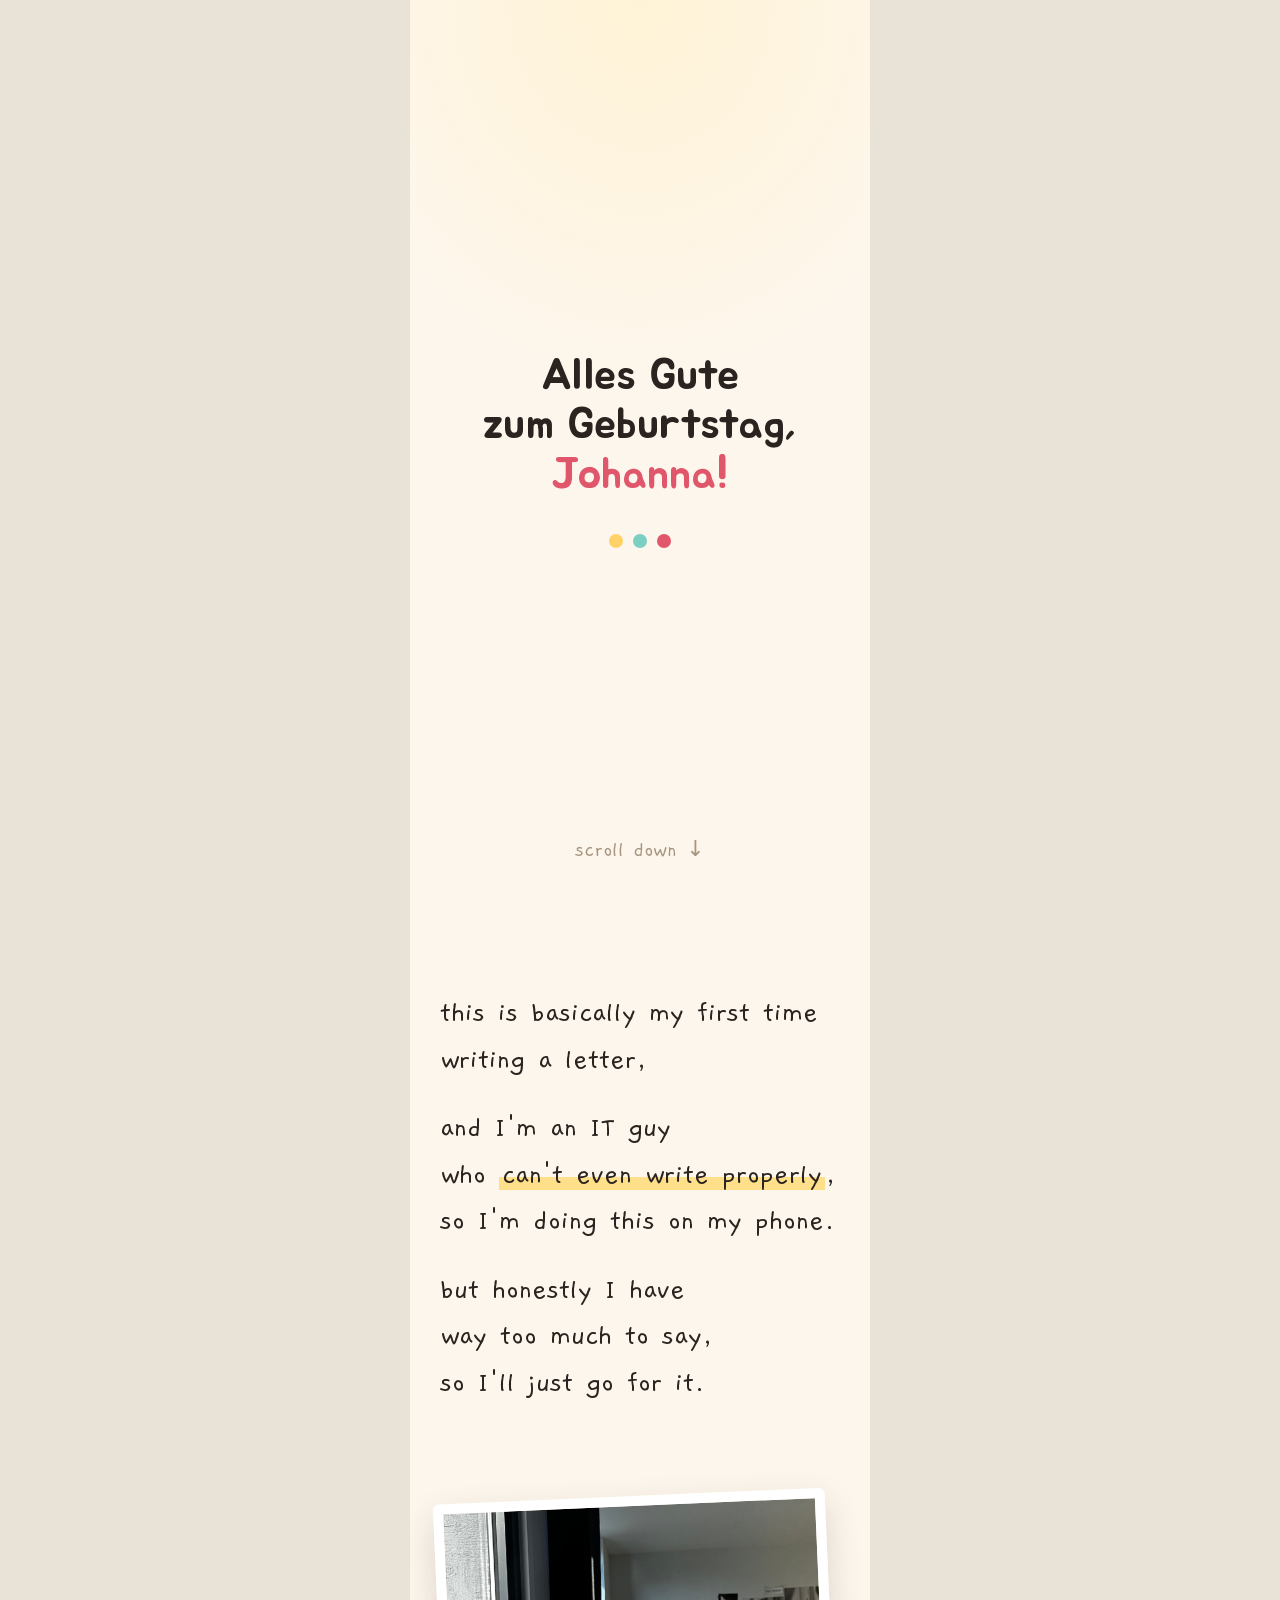
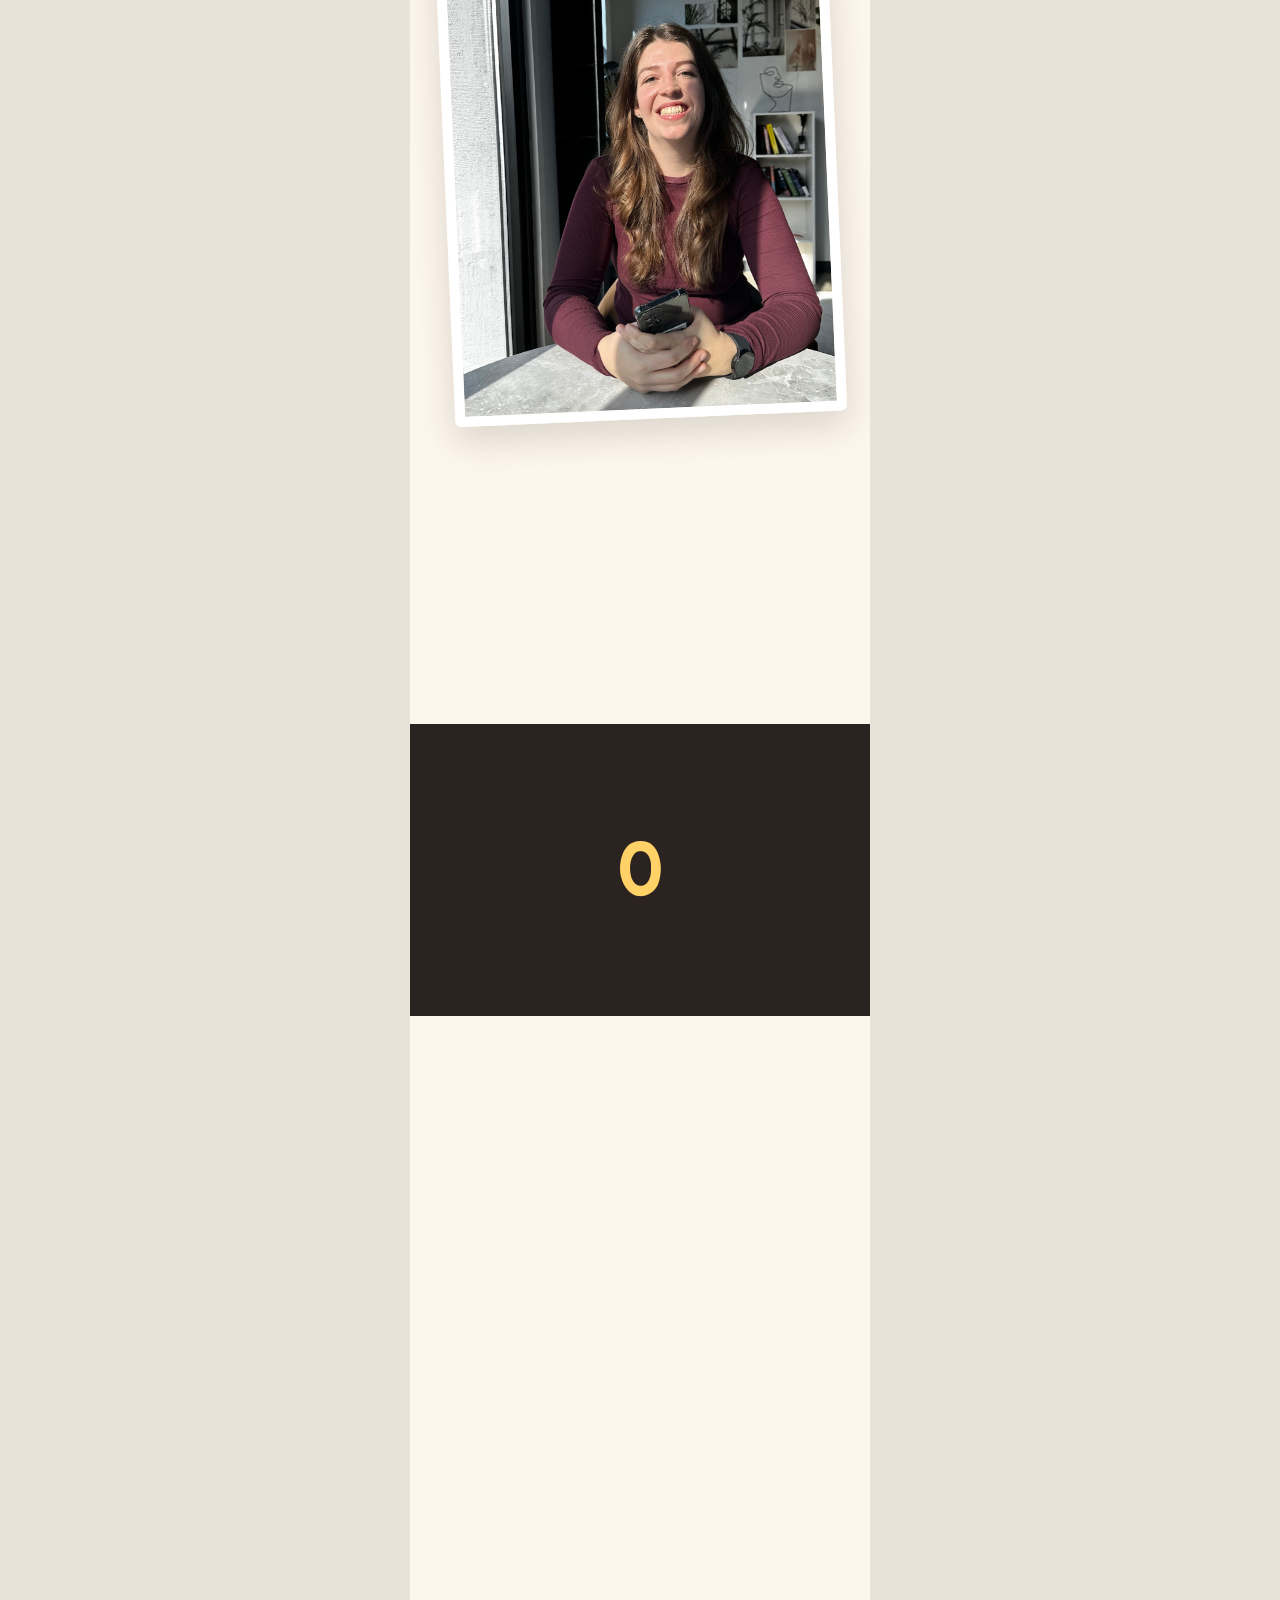
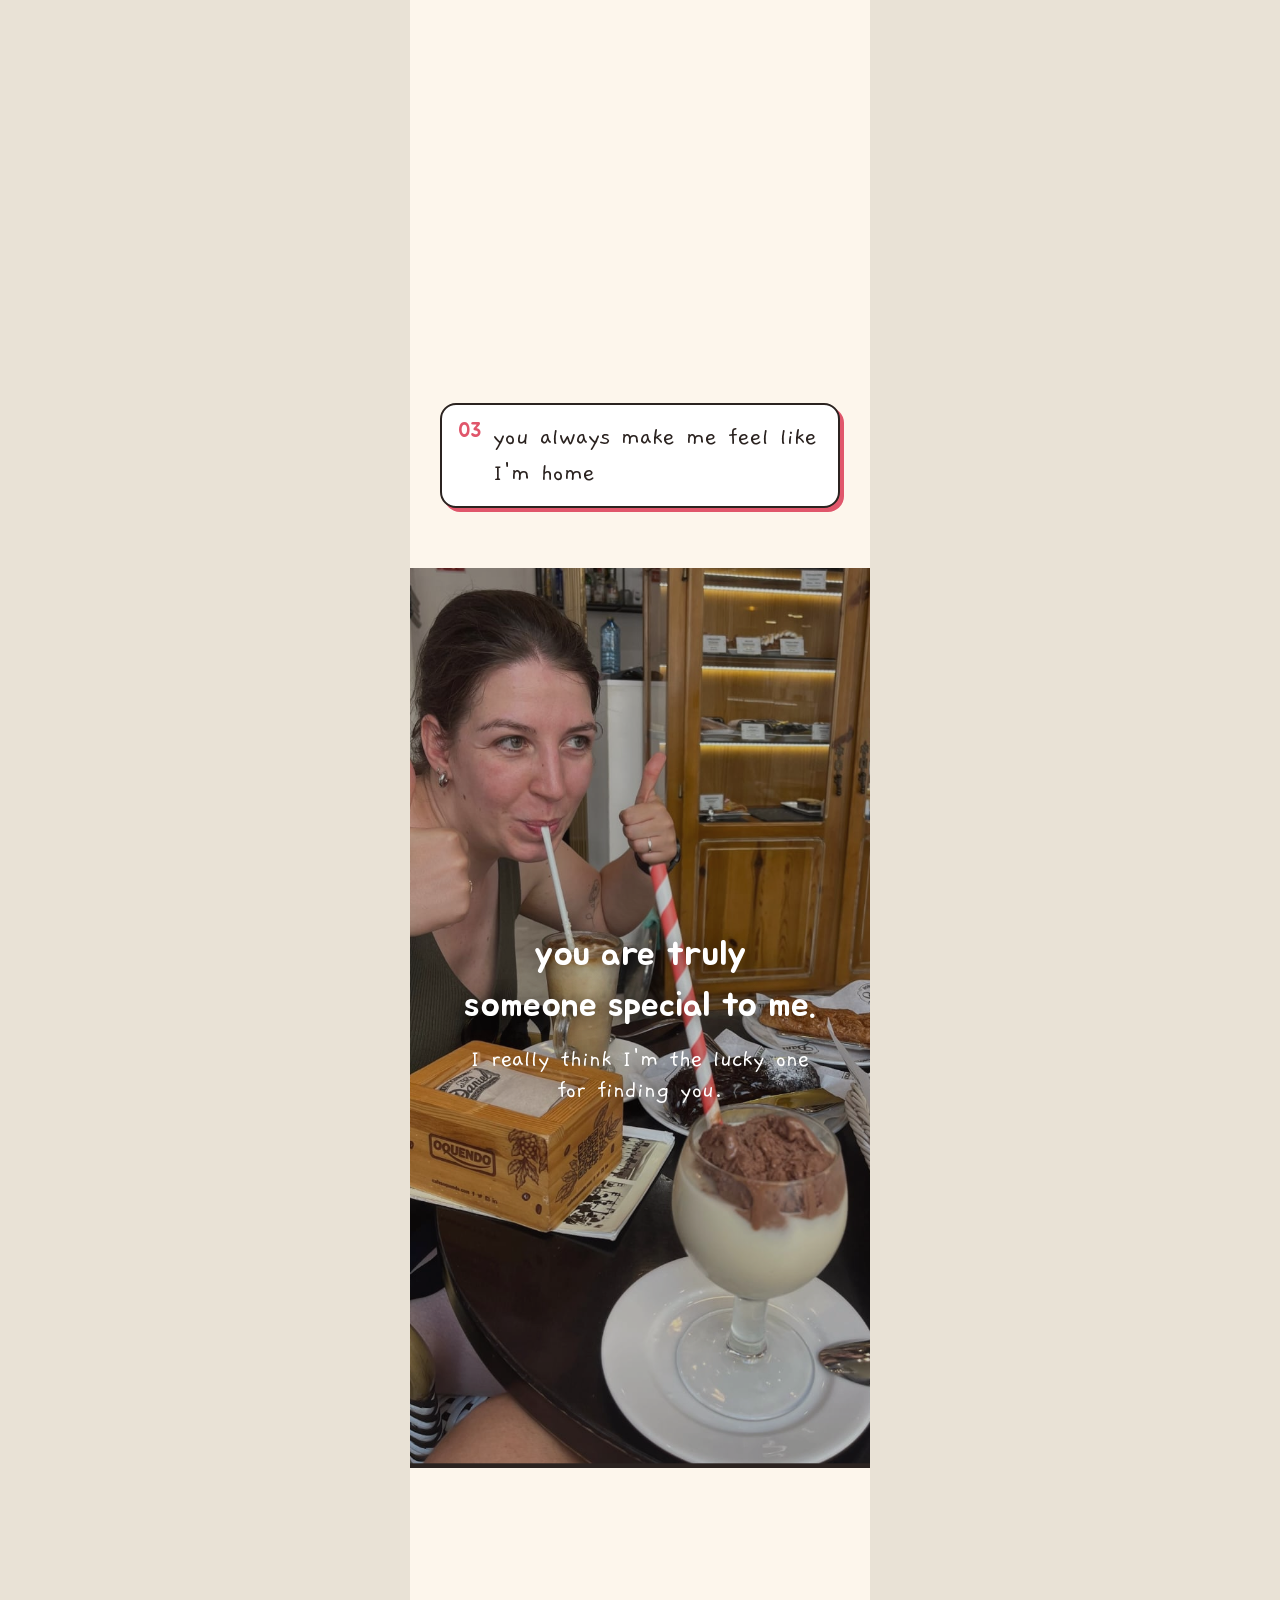
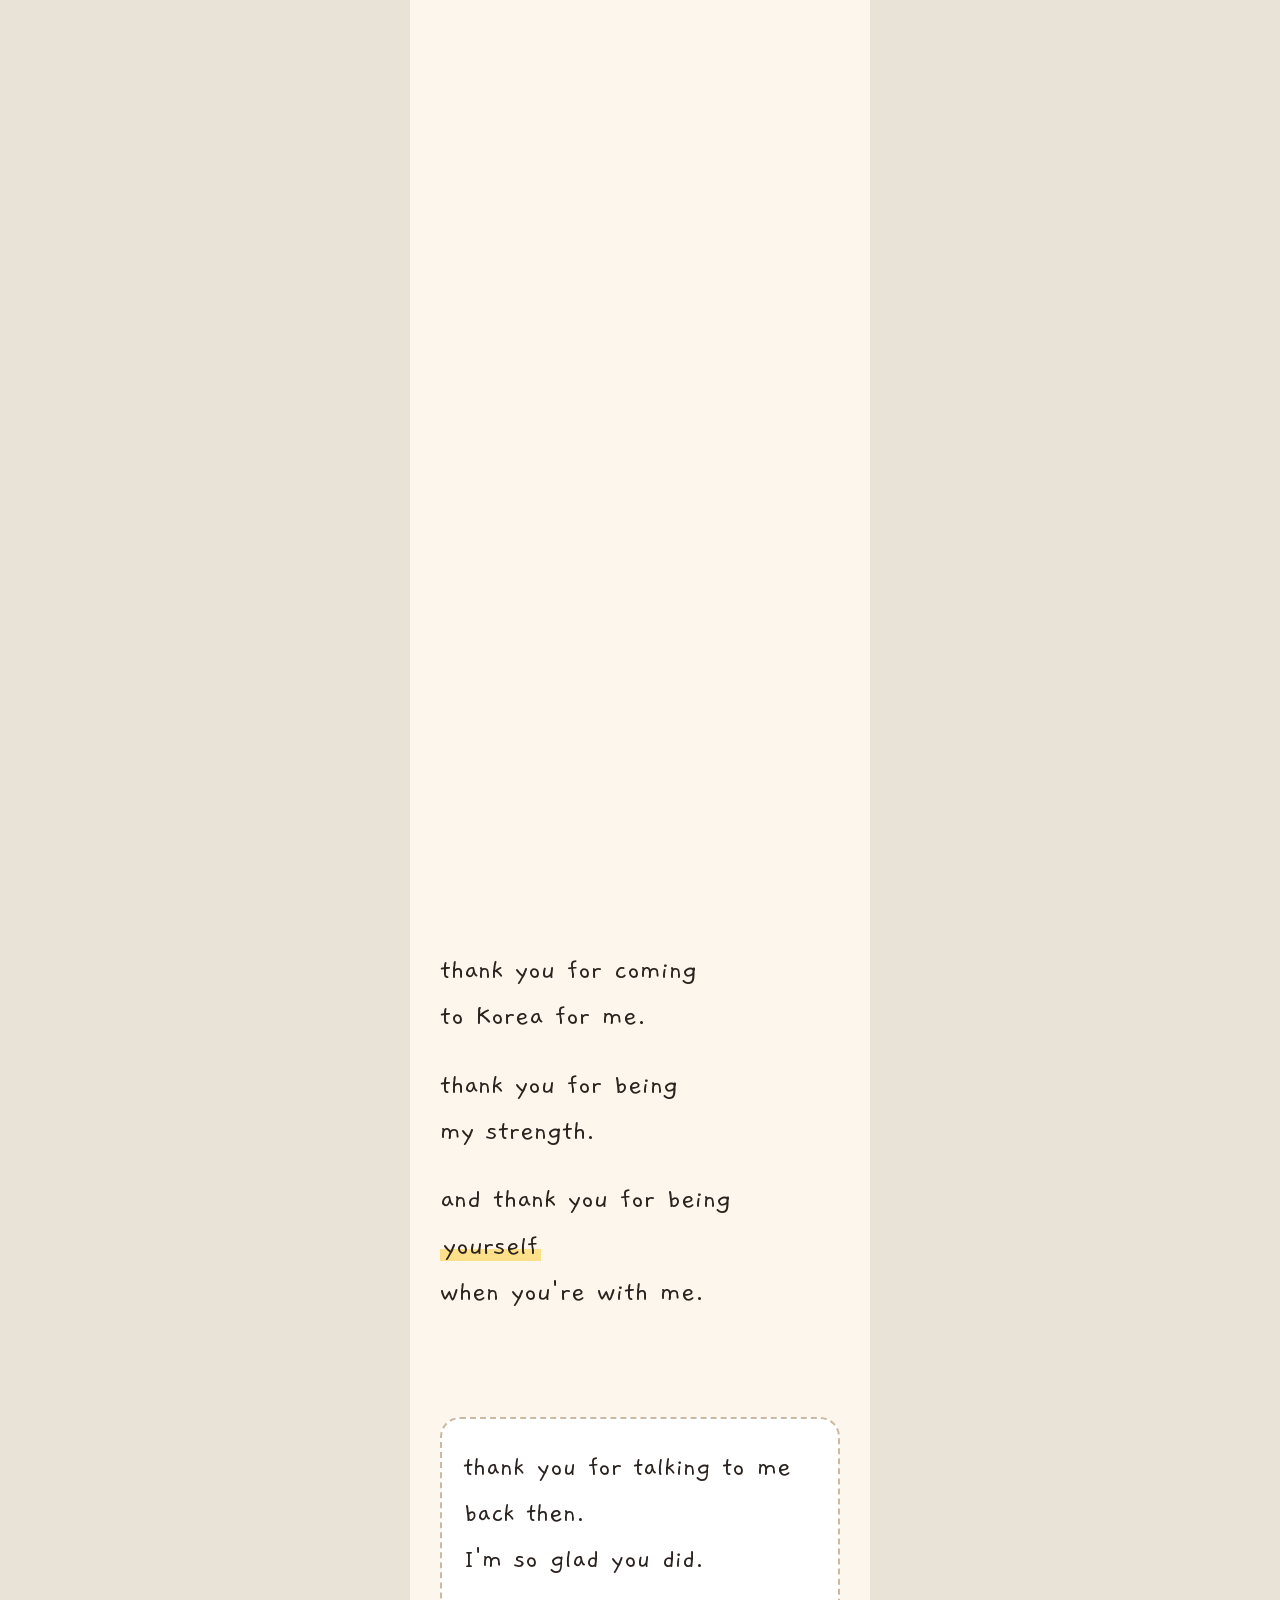
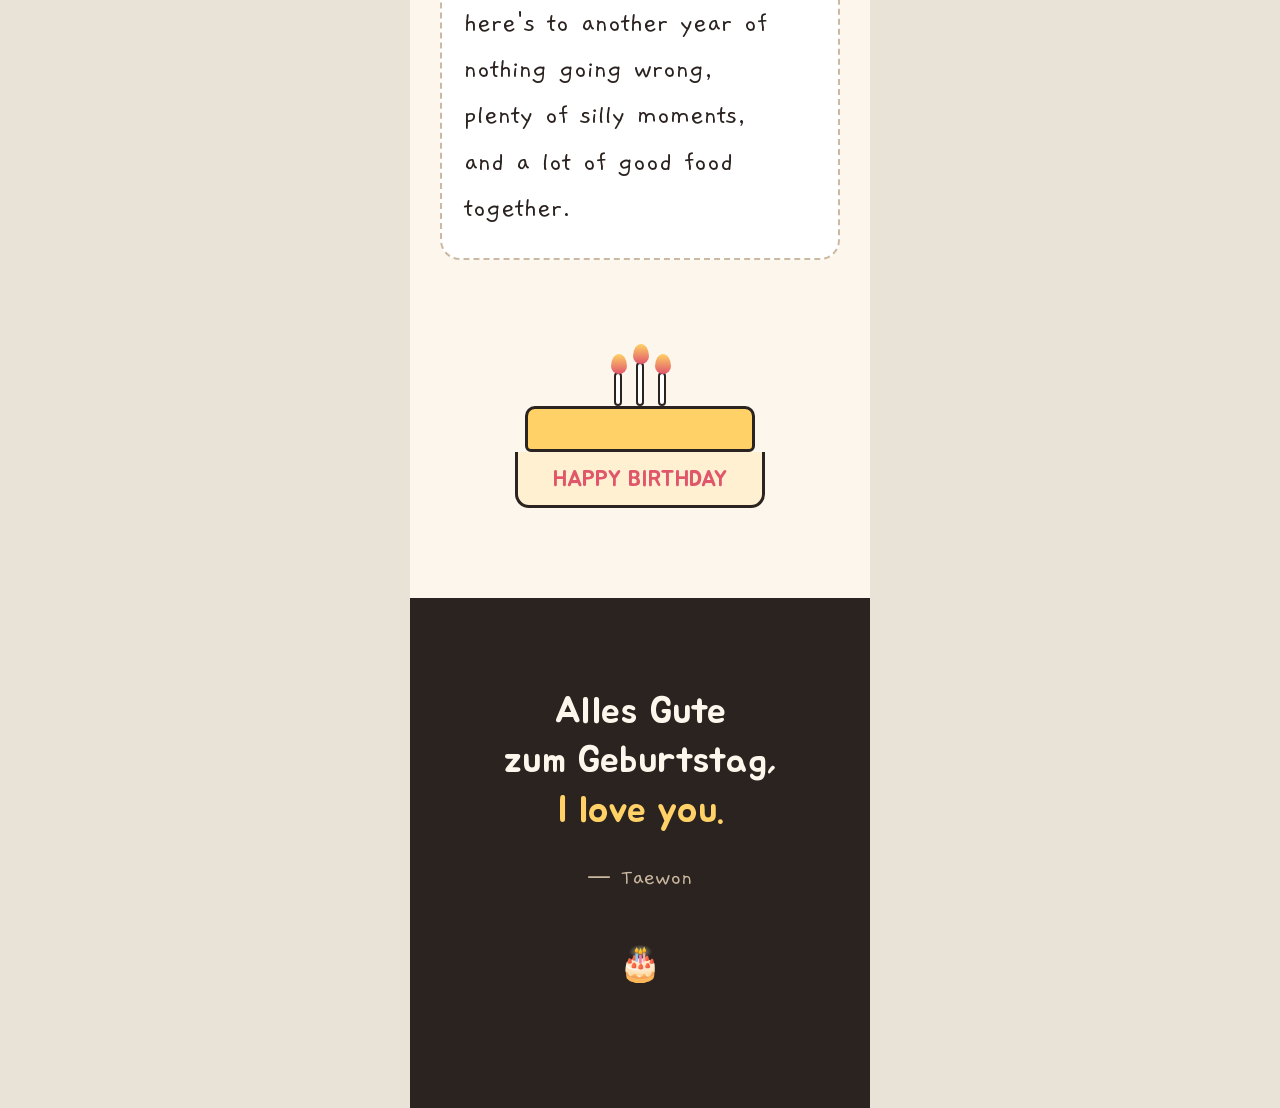
<file: index.html>
<!DOCTYPE html>
<html lang="en">

<head>
  <meta charset="utf-8">
  <meta name="viewport" content="width=device-width, initial-scale=1, viewport-fit=cover">
  <title>Alles Gute zum Geburtstag, Johanna!</title>
  <meta name="theme-color" content="#fdf6ec">

  <!-- 폰트(Gaegu, Jua). fonts.css 는 열어볼 필요 없습니다. index.html 과 같은 폴더에 두기만 하면 됩니다. -->
  <link rel="stylesheet" href="fonts.css">

  <style>
    html,
    body {
      margin: 0;
      padding: 0;
      background: #e9e2d6;
      -webkit-font-smoothing: antialiased
    }

    * {
      box-sizing: border-box
    }

    a {
      color: #e0566b;
      text-decoration: none
    }

    a:hover {
      color: #c23c51
    }

    @keyframes bob {

      0%,
      100% {
        transform: translateY(0)
      }

      50% {
        transform: translateY(9px)
      }
    }

    @keyframes flick {

      0%,
      100% {
        transform: scale(1) rotate(-2deg);
        opacity: 1
      }

      50% {
        transform: scale(1.14) rotate(3deg);
        opacity: .85
      }
    }

    @keyframes wobble {

      0%,
      100% {
        transform: rotate(-3deg)
      }

      50% {
        transform: rotate(3deg)
      }
    }

    @keyframes pop {
      0% {
        transform: scale(.6);
        opacity: 0
      }

      70% {
        transform: scale(1.08)
      }

      100% {
        transform: scale(1);
        opacity: 1
      }
    }

    @media (prefers-reduced-motion: reduce) {
      * {
        animation: none !important;
        transition: none !important
      }
    }

  </style>
</head>

<body>
  <div
    style="width:100%;max-width:460px;margin:0 auto;background:#fdf6ec;color:#2b2320;font-family:'Gaegu',ui-rounded,system-ui,sans-serif;position:relative;overflow-x:hidden">

    <div id="bar"
      style="position:fixed;top:0;left:0;height:5px;width:0%;background:#e0566b;z-index:50;border-radius:0 4px 4px 0">
    </div>
    <canvas id="confetti" style="position:fixed;inset:0;width:100%;height:100%;pointer-events:none;z-index:40"></canvas>

    <!-- ══ 1. 표지 ══════════════════════════════════════════ -->
    <section
      style="min-height:100svh;display:flex;flex-direction:column;justify-content:center;align-items:center;padding:40px 28px;text-align:center;position:relative;background:radial-gradient(120% 70% at 50% 0%,#fff3d6 0%,#fdf6ec 60%)">
      <div data-edit="표지-제목" style="font-family:'Jua',sans-serif;font-size:44px;line-height:1.12;color:#2b2320">Alles
        Gute<br>zum Geburtstag,<br><span style="color:#e0566b">Johanna!</span></div>
      <div style="margin-top:34px;display:flex;gap:10px;align-items:center;justify-content:center">
        <span style="width:14px;height:14px;border-radius:50%;background:#ffd166"></span>
        <span style="width:14px;height:14px;border-radius:50%;background:#7bd0c1"></span>
        <span style="width:14px;height:14px;border-radius:50%;background:#e0566b"></span>
      </div>
      <div
        style="position:absolute;bottom:36px;left:0;right:0;display:flex;flex-direction:column;align-items:center;gap:6px;animation:bob 1.8s ease-in-out infinite">
        <span data-edit="표지-스크롤안내" style="font-size:22px;color:#a8957e">scroll down ↓</span>
      </div>
    </section>

    <!-- ══ 2. 편지 시작 ═════════════════════════════════════ -->
    <section style="padding:90px 30px 40px">
      <p data-edit="인사-1" data-reveal="" style="margin:0;font-size:30px;line-height:1.55">this is basically my first
        time<br>writing a letter,</p>
      <p data-edit="인사-2" data-reveal="" style="margin:22px 0 0;font-size:30px;line-height:1.55">and I'm an IT
        guy<br>who <span style="background:linear-gradient(transparent 58%,#ffe08a 58%);padding:0 3px">can't even write
          properly</span>,<br>so I'm doing this on my phone.</p>
      <p data-edit="인사-3" data-reveal="" style="margin:22px 0 0;font-size:30px;line-height:1.55">but honestly I
        have<br>way too much to say,<br>so I'll just go for it.</p>
    </section>

    <!-- ══ 3. 사진 1 (photos/01.jpg) ════════════════════════ -->
    <section style="padding:50px 34px 30px">
      <figure data-tilt="-2.5" data-reveal="" style="margin:0">
        <div
          style="position:relative;aspect-ratio:3/4;border-radius:6px;overflow:hidden;background:repeating-linear-gradient(135deg,#efe6d8 0 12px,#e8dccb 12px 24px);border:10px solid #fff;box-shadow:0 14px 34px rgba(43,35,32,.16)">
          <img src="photos/01.jpg" alt=""
            style="position:absolute;inset:0;width:100%;height:100%;object-fit:cover;display:block">
          <div data-ph=""
            style="position:absolute;inset:0;display:flex;flex-direction:column;align-items:center;justify-content:center;gap:8px;font-family:ui-monospace,Menlo,monospace;font-size:11px;color:#9c8b76;text-align:center;line-height:1.7">
            photos/01.jpg<span>portrait photo · 3:4</span></div>
        </div>
      </figure>
    </section>

    <!-- ══ 4. 그날 이야기 ═══════════════════════════════════ -->
    <section style="padding:30px 30px 60px">
      <p data-edit="그날-1" data-reveal="" style="margin:0;font-size:29px;line-height:1.6">we had so much fun in
        Jeju,<br>and I remember every moment,<br>each one so precious.<br>thank you for going with me.</p>
    </section>

    <!-- ══ 5. 함께한 날짜 카운터 ════════════════════════════
       숫자는 아래 data-count-since 날짜부터 자동 계산됩니다. -->
    <section style="padding:70px 30px;background:#2b2320;color:#fdf6ec;text-align:center">
      <div data-edit="카운터-위" data-reveal="" style="font-size:24px;color:#c9b79f">days we've spent together</div>
      <div id="counter" data-count-since="2023-09-09"
        style="font-family:'Jua',sans-serif;font-size:76px;line-height:1.1;margin-top:8px;color:#ffd166">0</div>
      <div data-edit="카운터-아래" data-reveal="" style="font-size:24px;color:#c9b79f">and still counting</div>
    </section>

    <!-- ══ 6. 사진 2 (photos/02.jpg) ════════════════════════ -->
    <section style="padding:70px 34px 30px">
      <figure data-tilt="2" data-reveal="" style="margin:0">
        <div
          style="position:relative;aspect-ratio:3/4;border-radius:6px;overflow:hidden;background:repeating-linear-gradient(135deg,#efe6d8 0 12px,#e8dccb 12px 24px);border:10px solid #fff;box-shadow:0 14px 34px rgba(43,35,32,.16)">
          <img src="photos/02.jpg" alt=""
            style="position:absolute;inset:0;width:100%;height:100%;object-fit:cover;display:block">
          <div data-ph=""
            style="position:absolute;inset:0;display:flex;flex-direction:column;align-items:center;justify-content:center;gap:8px;font-family:ui-monospace,Menlo,monospace;font-size:11px;color:#9c8b76;text-align:center;line-height:1.7">
            photos/02.jpg<span>portrait photo · 3:4</span></div>
        </div>
        <figcaption data-edit="사진2-설명" style="margin-top:12px;text-align:center;font-size:22px;color:#8a7967">
        </figcaption>
      </figure>
    </section>

    <!-- ══ 7. 좋아하는 점 3가지 ═════════════════════════════ -->
    <section style="padding:60px 30px">
      <div data-edit="좋아하는점-제목" data-reveal="" style="font-family:'Jua',sans-serif;font-size:28px;margin-bottom:20px">
        things I love about you</div>
      <div style="display:flex;flex-direction:column;gap:14px">
        <div data-reveal=""
          style="display:flex;gap:12px;align-items:flex-start;background:#fff;border:2px solid #2b2320;border-radius:16px;padding:14px 16px;box-shadow:4px 4px 0 #ffd166">
          <span style="font-family:'Jua',sans-serif;font-size:20px;color:#e0566b">01</span>
          <span data-edit="좋아하는점-01" style="font-size:26px;line-height:1.4">you laugh SO hard at my farts</span>
        </div>
        <div data-reveal=""
          style="display:flex;gap:12px;align-items:flex-start;background:#fff;border:2px solid #2b2320;border-radius:16px;padding:14px 16px;box-shadow:4px 4px 0 #7bd0c1">
          <span style="font-family:'Jua',sans-serif;font-size:20px;color:#e0566b">02</span>
          <span data-edit="좋아하는점-02" style="font-size:26px;line-height:1.4">you sleep just fine even when I snore</span>
        </div>
        <div data-reveal=""
          style="display:flex;gap:12px;align-items:flex-start;background:#fff;border:2px solid #2b2320;border-radius:16px;padding:14px 16px;box-shadow:4px 4px 0 #e0566b">
          <span style="font-family:'Jua',sans-serif;font-size:20px;color:#e0566b">03</span>
          <span data-edit="좋아하는점-03" style="font-size:26px;line-height:1.4">you always make me feel like I'm home</span>
        </div>
      </div>
    </section>

    <!-- ══ 8. 사진 3 전체화면 (photos/03.jpg) ═══════════════ -->
    <section style="position:relative;height:210svh;padding:0 0 40px">
      <div
        style="position:sticky;top:0;height:100svh;display:flex;align-items:center;justify-content:center;overflow:hidden;background:#2b2320">
        <img src="photos/03.jpg" alt="" data-parallax=""
          style="position:absolute;inset:0;width:100%;height:112%;object-fit:cover;display:block;opacity:.75">
        <div data-ph=""
          style="position:absolute;inset:0;display:flex;flex-direction:column;align-items:center;justify-content:center;gap:8px;background:repeating-linear-gradient(135deg,#3b322c 0 14px,#332b26 14px 28px);font-family:ui-monospace,Menlo,monospace;font-size:11px;color:#a3927d;text-align:center;line-height:1.8">
          photos/03.jpg<span>portrait photo · full bleed</span></div>
        <div
          style="position:relative;text-align:center;padding:0 30px;color:#fff;text-shadow:0 2px 20px rgba(0,0,0,.55)">
          <div data-edit="전체사진-큰글씨" data-reveal="" style="font-family:'Jua',sans-serif;font-size:36px;line-height:1.4">
            you are truly<br>someone special to me.</div>
          <div data-edit="전체사진-작은글씨" data-reveal="" style="margin-top:14px;font-size:25px;opacity:.9">I really think I'm
            the lucky one<br>for finding you.</div>
        </div>
      </div>
    </section>

    <!-- ══ 9. 고마워 (세 가지) ══════════════════════════════ -->
    <section style="padding:90px 30px 20px">
      <p data-edit="고마워-한국" data-reveal="" style="margin:0;font-size:29px;line-height:1.6">thank you for coming<br>to
        Korea for me.</p>
      <p data-edit="고마워-힘" data-reveal="" style="margin:22px 0 0;font-size:29px;line-height:1.6">thank you for
        being<br>my strength.</p>
      <p data-edit="고마워-yourself" data-reveal="" style="margin:22px 0 0;font-size:29px;line-height:1.6">and thank you
        for being<br><span style="background:linear-gradient(transparent 58%,#ffe08a 58%);padding:0 3px">yourself</span><br>when
        you're with me.</p>
    </section>

    <!-- ══ 10. 고마움 ═══════════════════════════════════════ -->
    <section style="padding:80px 30px 40px">
      <div data-reveal="" style="background:#fff;border:2px dashed #cbb9a2;border-radius:20px;padding:26px 22px">
        <p data-edit="고마움-1" style="margin:0;font-size:28px;line-height:1.65">thank you for talking to me<br>back
          then.<br>I'm so glad you did.</p>
        <p data-edit="고마움-2" style="margin:18px 0 0;font-size:28px;line-height:1.65">here's to another year
          of<br>nothing going wrong,<br>plenty of silly moments,<br>and a lot of good food together.</p>
      </div>
    </section>

    <!-- ══ 11. 케이크 (누르면 촛불이 꺼지고 폭죽) ═══════════ -->
    <section style="padding:50px 30px 90px;text-align:center">
      <div id="cake"
        style="display:inline-block;cursor:pointer;user-select:none;-webkit-tap-highlight-color:transparent">
        <div style="display:flex;gap:14px;justify-content:center;align-items:flex-end;height:56px">
          <div
            style="width:8px;height:34px;background:#fff;border:2px solid #2b2320;border-radius:4px;position:relative">
            <span data-flame=""
              style="position:absolute;top:-20px;left:-5px;width:16px;height:20px;border-radius:50% 50% 50% 50%/60% 60% 40% 40%;background:linear-gradient(#ffd166,#e0566b);animation:flick .5s ease-in-out infinite"></span>
          </div>
          <div
            style="width:8px;height:44px;background:#fff;border:2px solid #2b2320;border-radius:4px;position:relative">
            <span data-flame=""
              style="position:absolute;top:-20px;left:-5px;width:16px;height:20px;border-radius:50% 50% 50% 50%/60% 60% 40% 40%;background:linear-gradient(#ffd166,#e0566b);animation:flick .62s ease-in-out infinite"></span>
          </div>
          <div
            style="width:8px;height:34px;background:#fff;border:2px solid #2b2320;border-radius:4px;position:relative">
            <span data-flame=""
              style="position:absolute;top:-20px;left:-5px;width:16px;height:20px;border-radius:50% 50% 50% 50%/60% 60% 40% 40%;background:linear-gradient(#ffd166,#e0566b);animation:flick .44s ease-in-out infinite"></span>
          </div>
        </div>
        <div
          style="width:230px;height:46px;background:#ffd166;border:3px solid #2b2320;border-radius:10px 10px 6px 6px;margin:0 auto">
        </div>
        <div data-edit="케이크-글씨"
          style="width:250px;height:56px;background:#fff0d2;border:3px solid #2b2320;border-top:none;border-radius:0 0 14px 14px;margin:0 auto;display:flex;align-items:center;justify-content:center;font-family:'Jua',sans-serif;font-size:22px;color:#e0566b">
          HAPPY BIRTHDAY</div>
      </div>
      <div id="wish" data-edit="소원-글씨"
        style="margin-top:26px;font-family:'Jua',sans-serif;font-size:30px;color:#e0566b;display:none">you made a wish,
        right? 🎉</div>
    </section>

    <!-- ══ 12. 마무리 ═══════════════════════════════════════ -->
    <section style="padding:90px 30px 120px;text-align:center;background:#2b2320;color:#fdf6ec">
      <div data-edit="마무리-인사" data-reveal="" style="font-family:'Jua',sans-serif;font-size:38px;line-height:1.3">Alles
        Gute<br>zum Geburtstag,<br><span style="color:#ffd166">I love you.</span></div>
      <div data-edit="마무리-서명" data-reveal="" style="margin-top:26px;font-size:24px;color:#c9b79f">— Taewon</div>
      <div style="margin-top:50px;display:inline-block;animation:wobble 2.4s ease-in-out infinite;font-size:34px">🎂
      </div>
    </section>
  </div>

  <script>
    (function () {
      var root = document;

      root.querySelectorAll('[data-tilt]').forEach(function (el) {
        el.style.transform = 'rotate(' + el.getAttribute('data-tilt') + 'deg)';
      });

      // photo placeholders: hide the stripe label once the real photo loads,
      // hide the broken <img> if the file isn't there yet
      root.querySelectorAll('img[src^="photos/"]').forEach(function (img) {
        var ph = img.parentNode.querySelector('[data-ph]');
        var done = function () { if (ph) ph.style.display = 'none'; };
        if (img.complete && img.naturalWidth > 0) done();
        img.addEventListener('load', done);
        img.addEventListener('error', function () { img.style.display = 'none'; });
      });

      var revealables = root.querySelectorAll('[data-reveal]');
      revealables.forEach(function (el, i) {
        el.style.opacity = '0';
        el.style.transform = 'translateY(26px)';
        var d = (i % 3) * 90;
        el.style.transition = 'opacity .7s cubic-bezier(.2,.8,.2,1) ' + d + 'ms, transform .7s cubic-bezier(.2,.8,.2,1) ' + d + 'ms';
      });
      var io = new IntersectionObserver(function (es) {
        es.forEach(function (e) {
          if (!e.isIntersecting) return;
          var el = e.target, tilt = el.getAttribute('data-tilt');
          el.style.opacity = '1';
          el.style.transform = tilt ? 'rotate(' + tilt + 'deg)' : 'none';
          io.unobserve(el);
        });
      }, { threshold: 0.25, rootMargin: '0px 0px -8% 0px' });
      revealables.forEach(function (el) { io.observe(el); });

      var cio = new IntersectionObserver(function (es) {
        es.forEach(function (e) {
          if (!e.isIntersecting) return;
          var el = e.target;
          var start = new Date(el.getAttribute('data-count-since') + 'T00:00:00');
          var target = Math.max(0, Math.floor((Date.now() - start.getTime()) / 86400000));
          var t0 = performance.now(), dur = 1400;
          (function tick(now) {
            var p = Math.min(1, (now - t0) / dur);
            el.textContent = Math.round(target * (1 - Math.pow(1 - p, 3))).toLocaleString();
            if (p < 1) requestAnimationFrame(tick);
          })(t0);
          cio.unobserve(el);
        });
      }, { threshold: 0.6 });
      root.querySelectorAll('[data-count-since]').forEach(function (el) { cio.observe(el); });

      var bar = document.getElementById('bar');
      function onScroll() {
        var doc = document.documentElement;
        var p = doc.scrollTop / Math.max(1, doc.scrollHeight - doc.clientHeight);
        bar.style.width = (p * 100).toFixed(2) + '%';
        root.querySelectorAll('[data-parallax]').forEach(function (el) {
          var r = el.getBoundingClientRect();
          var rel = (r.top + r.height / 2 - window.innerHeight / 2) / window.innerHeight;
          el.style.transform = 'translateY(' + (rel * -26).toFixed(1) + 'px)';
        });
      }
      window.addEventListener('scroll', onScroll, { passive: true });
      onScroll();

      var canvas = document.getElementById('confetti'), raf;
      function confetti() {
        var dpr = window.devicePixelRatio || 1;
        canvas.width = canvas.clientWidth * dpr;
        canvas.height = canvas.clientHeight * dpr;
        var ctx = canvas.getContext('2d');
        ctx.setTransform(dpr, 0, 0, dpr, 0, 0);
        var W = canvas.clientWidth, H = canvas.clientHeight;
        var colors = ['#e0566b', '#ffd166', '#7bd0c1', '#fdf6ec', '#2b2320'], parts = [];
        for (var i = 0; i < 110; i++) parts.push({
          x: W / 2 + (Math.random() - .5) * W * .5, y: H * .62,
          vx: (Math.random() - .5) * 7, vy: -Math.random() * 13 - 4,
          s: 5 + Math.random() * 7, r: Math.random() * Math.PI, vr: (Math.random() - .5) * .3,
          col: colors[(Math.random() * colors.length) | 0], life: 0
        });
        cancelAnimationFrame(raf);
        (function step() {
          ctx.clearRect(0, 0, W, H);
          var alive = 0;
          parts.forEach(function (p) {
            p.vy += .32; p.x += p.vx; p.y += p.vy; p.r += p.vr; p.life += 1;
            if (p.y < H + 40) alive++;
            ctx.save(); ctx.translate(p.x, p.y); ctx.rotate(p.r);
            ctx.globalAlpha = Math.max(0, 1 - p.life / 150);
            ctx.fillStyle = p.col; ctx.fillRect(-p.s / 2, -p.s / 2, p.s, p.s * .6);
            ctx.restore();
          });
          if (alive > 0) raf = requestAnimationFrame(step); else ctx.clearRect(0, 0, W, H);
        })();
      }

      var blown = false;
      document.getElementById('cake').addEventListener('click', function () {
        blown = !blown;
        root.querySelectorAll('[data-flame]').forEach(function (f) { f.style.display = blown ? 'none' : 'block'; });
        document.getElementById('wish').style.display = blown ? 'block' : 'none';
        if (blown) {
          document.getElementById('wish').style.animation = 'pop .5s ease-out both';
          confetti();
        }
      });

    })();
  </script>
</body>

</html>
</file>
